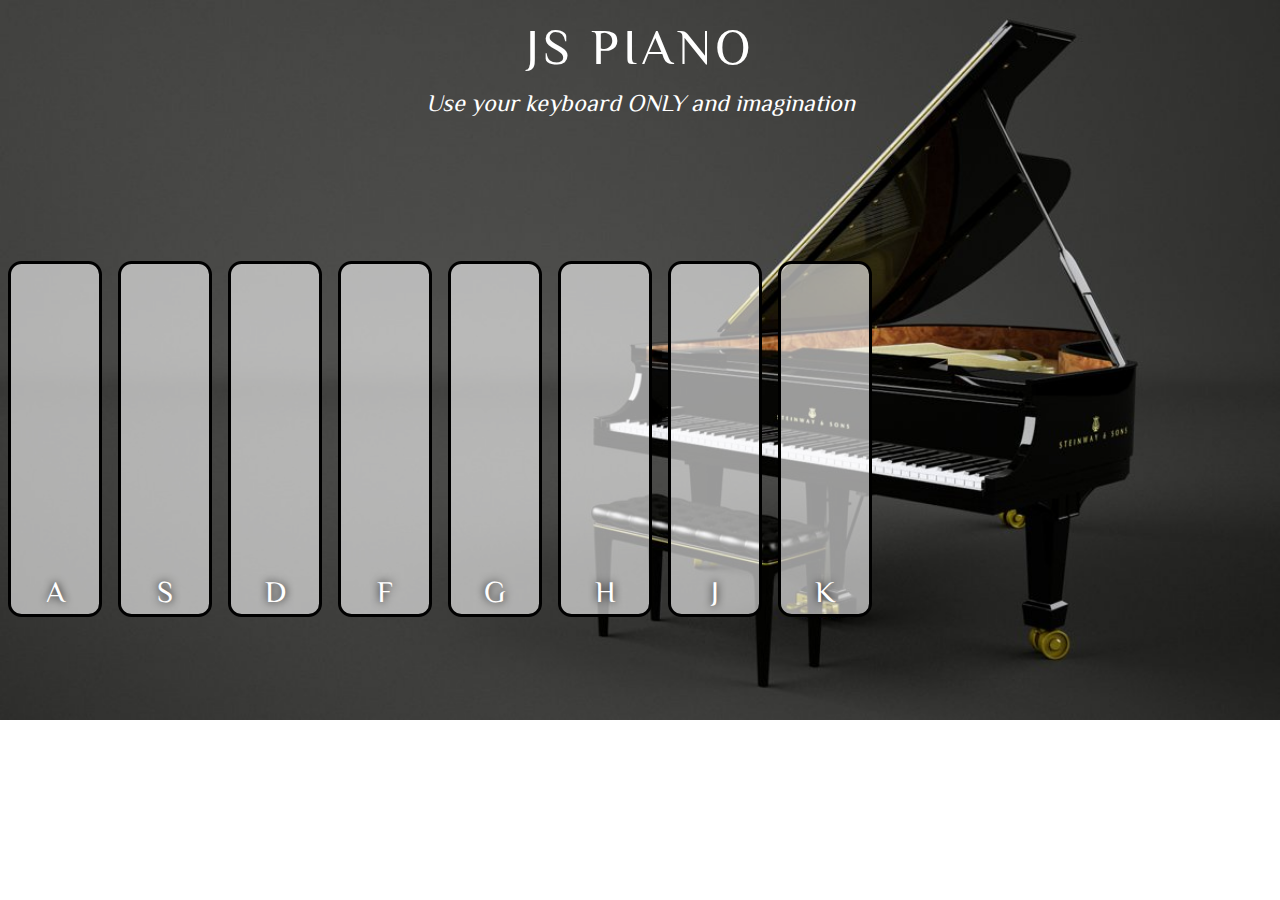
<file: piano/index.html>
<!DOCTYPE html>
<html lang="en">
<head>
  <meta charset="UTF-8">
  <meta name="viewport" content="width=device-width, initial-scale=1.0">
  <meta http-equiv="X-UA-Compatible" content="ie=edge">
  <title>JS Piano</title>
  <link rel="stylesheet" href="css/index.css">
</head>
<body>
 <section id="wrap">
    <header>
      <h1>JS Piano</h1>
      <h3>Use your keyboard ONLY and imagination</h3>
    </header>
    <section id="main">
      <div class="keys">
        <div data-key="65" class="key">
            <span class="hints">A</span>
        </div>
        <div data-key="83" class="key">
            <span class="hints">S</span>
        </div>
        <div data-key="68" class="key">
            <span class="hints">D</span>
        </div>
        <div data-key="70" class="key">
            <span class="hints">F</span>
        </div>
        <div data-key="71" class="key">
            <span class="hints">G</span>
        </div>
        <div data-key="72" class="key">
            <span class="hints">H</span>
        </div>
        <div data-key="74" class="key">
            <span class="hints">J</span>
        </div>
        <div data-key="75" class="key">
            <span class="hints">K</span>
        </div>
      </div>

      <audio data-key="65" src="sounds/1.mp3"></audio>
      <audio data-key="83" src="sounds/2.mp3"></audio>
      <audio data-key="68" src="sounds/3.mp3"></audio>
      <audio data-key="70" src="sounds/4.mp3"></audio>
      <audio data-key="71" src="sounds/5.mp3"></audio>
      <audio data-key="72" src="sounds/6.mp3"></audio>
      <audio data-key="74" src="sounds/7.mp3"></audio>
      <audio data-key="75" src="sounds/8.mp3"></audio>
      </section>
  </section>

  <script src="js/script.js"></script>
</body>
</html>
</file>
<file: piano/css/index.css>
@import url('https://fonts.googleapis.com/css?family=ZCOOL+XiaoWei');

html {
  background-image: url('../image/bp.jpg');
  background-repeat: no-repeat;
  background-size: cover;
}

html, body  {
  padding: 0;
  margin: 0;
  font-family: 'ZCOOL XiaoWei', serif;
  text-align: center;
}

h1 {
  color: #fff;
  font-size: 50px;
  font-weight: 400;
  letter-spacing: 0.08em;
  text-transform: uppercase;
  margin: 20px 0;
}

h3 {
  color: #fff;
  font-size: 24px;
  font-style: italic;
  font-weight: 300;
  margin: 0 0 30px;
}

.keys {
  display: flex;
  justify-content: space-around;
  align-items: center;
  flex: 1;
  width: 100%;
  height: 350px;
  max-width: 880px;
  margin-top: 150px;
}

.key {
  display: flex;
  width: 10%;
  height: 100%;
  border: .2rem solid black;
  border-radius: .85rem;
  transition: all .1s ease;
  background: rgba(255, 255, 255, .6); 
}

.key:hover {
  transition-duration: .3s;
  opacity: 0;
}

.hints {
  display: flex;
  justify-content: center;
  align-items: flex-end;
  padding-bottom: 8px;
  width: 100%;
  opacity: 1;
  font-size: 30px;
  color: white;
  text-shadow: 0 0 .5rem black;
}

.playing {
  transform: translateY(15px);
  border-color: white;
  box-shadow: 0 0 .5rem white;
}
</file>
